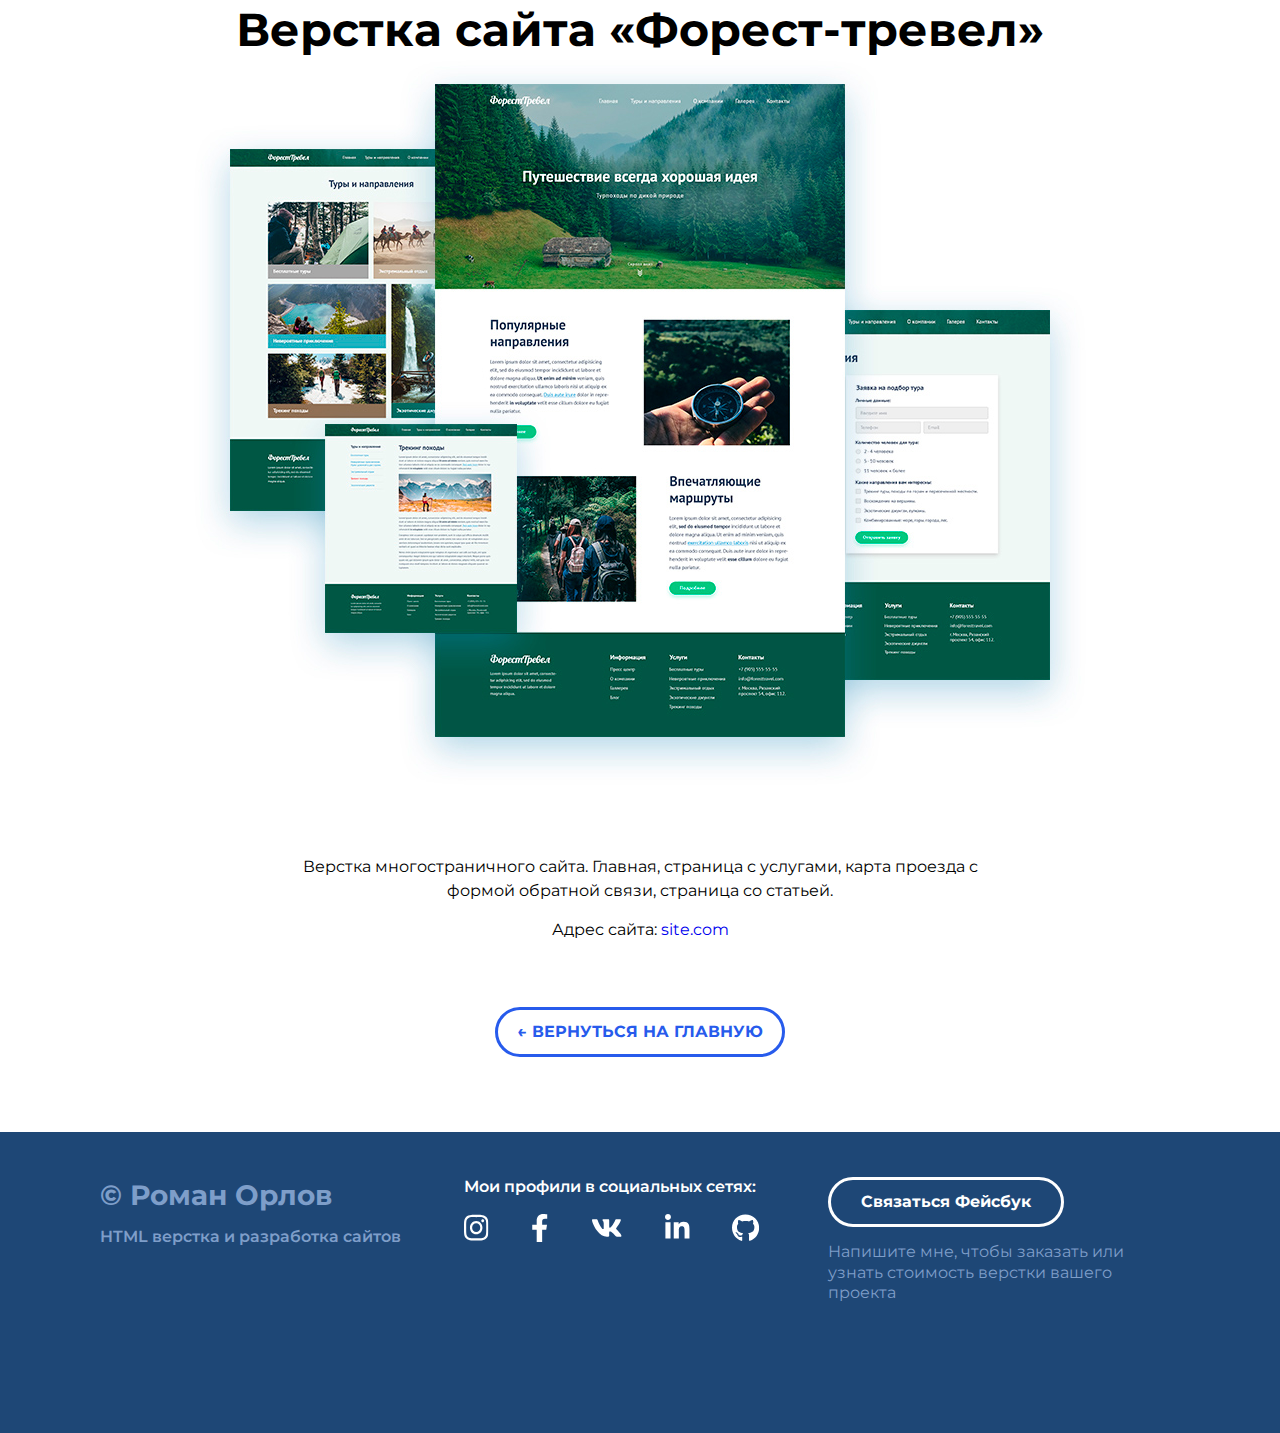
<file: forest_travel.html>
﻿<!DOCTYPE html>
<html lang="ru">

<head>
    <meta charset="UTF-8">
    <meta name="viewport" content="width=device-width, initial-scale=1.0">
    <title>Forest travel</title>
    <link href="https://fonts.googleapis.com/css2?family=Montserrat:wght@400;600;700&display=swap" rel="stylesheet">
    <link rel="stylesheet" href="css/nulling.css">
    <link rel="stylesheet" href="css/style.css">
    <link rel="stylesheet" href="css/media.css">
</head>

<body>

    <div class="project">
        <div class="wraper">

            <h1 class="project__header">Верстка сайта «Форест-тревел»</h1>
            <div class="project__img">
                <img src="img/header/forest_full.jpg" alt="Верстка сайта «Форест-тревел»">
            </div>

            <div class="project__description">
                <p>Верстка многостраничного сайта. Главная, страница с услугами, карта проезда с формой обратной связи,
                    страница со статьей.</p>
                <p>Адрес сайта: <a href="#">site.com</a></p>
            </div>
            <div><a class="project__button__home" href="index.html">← ВЕРНУТЬСЯ НА ГЛАВНУЮ</a></div>
        </div>
    </div>

    <footer class="footer">
        <div class="wraper">

            <div class="footer__row">

                <div class="footer__copyright footer__col">
                    <div class="footer__copyright_name">© Роман Орлов</div>
                    <p>HTML верстка и разработка сайтов</p>
                </div>

                <div class="footer__icon footer__col">
                    <p>Мои профили в социальных сетях:</p>

                    <div class="footer__icon_row">
                        <a href="#">
                            <img src="img/social/instagram.svg" alt="Instagram">
                        </a>
                        <a href="#">
                            <img src="img/social/facebook.svg" alt="Facebook">
                        </a>
                        <a href="#">
                            <img src="img/social/vk.svg" alt="Vk">
                        </a>
                        <a href="#">
                            <img src="img/social/linkedin.svg" alt="Linkedin">
                        </a>
                        <a href="#">
                            <img src="img/social/github.svg" alt="Github">
                        </a>
                    </div>

                </div>

                <div class="footer__contacts footer__col">
                    <div class="footer__button">Связаться Фейсбук</div>
                    <p>Напишите мне, чтобы заказать или узнать стоимость верстки вашего проекта</p>
                </div>

            </div>
        </div>
    </footer>

</body>

</html>
</file>
<file: css/nulling.css>
* {
    padding: 0;
    margin: 0;
    border: 0;
}

*, *:before, *:after {
    -moz-box-sizing: border-box;
    -webkit-box-sizing: border-box;
    box-sizing: border-box;
}

:focus, :active {
    outline: none;
}

a:focus, a:active {
    outline: none;
}

nav, footer, header, aside {
    display: block;
}

html, body {
    height: 100%;
    width: 100%;
    font-size: 100%;
    line-height: 1;
    font-size: 14px;
    -ms-text-size-adjust: 100%;
    -moz-text-size-adjust: 100%;
    -webkit-text-size-adjust: 100%;
}

input, button, textarea {
    font-family: inherit;
}

input::-ms-clear {
    display: none;
}

button {
    cursor: pointer;
}

button::-moz-focus-inner {
    padding: 0;
    border: 0;
}

a, a:visited {
    text-decoration: none;
}

a:hover {
    text-decoration: none;
}

ul li {
    list-style: none;
}

img {
    vertical-align: top;
}

h1, h2, h3, h4, h5, h6 {
    font-size: inherit;
    font-weight: inherit;
}

/*---------------------*/
</file>
<file: css/style.css>
html {
    scroll-behavior: smooth;
}

body {
    font-family: 'Montserrat', sans-serif;
    color: #000000;
}

img {
    max-width: 100%;
}

.wraper {
    max-width: 1110px;
    margin: 0 auto;
    padding: 0px 15px 0px 15px;
}

.none {
    display: none !important;
}

/* Header */

.header {
    position: relative;
    /* background: url(../img/header/bg_header.jpg) center / cover no-repeat; */
    background-position: center;
    background-size: cover;
    width: 100%;
    height: 100vh;
    display: flex;
    flex-direction: column;
    /* по какой оси будем отображать (горизонт=row) или (вертикаль=column) */
    justify-content: center;
    align-items: center;
}

.header__title {
    font-weight: 700;
    font-size: 56px;
    line-height: 1.3;
    /* identical to box height, or 73px */
    text-align: center;
    color: #FFFFFF;
    margin-bottom: 25px;
}

.header__subtitle {
    font-weight: 700;
    font-size: 16px;
    line-height: 1.5;
    /* or 24px */
    text-align: center;
    letter-spacing: 0.2em;
    text-transform: uppercase;
    color: #FFFFFF;
}

.header__arrow {
    position: absolute;
    width: 48px;
    height: 48px;
    bottom: 0;
    transition: transform 0.2s ease-in;
    /* transform: translate(-50%, 0); */
}

.header__arrow:hover {
    transform: translateY(2px);
}

/* Portfolio */

.portfolio {
    flex-grow: 1;
}

.portfolio__title {
    font-size: 46px;
    font-weight: 900;
    line-height: 1.3;
    text-align: center;
    margin: 70px 0px 70px 0px;
}

.portfolio__cards_wrap {
    display: flex;
    flex-direction: row;
    flex-wrap: wrap;
    justify-content: space-between;
}

.portfolio__card {
    /* max-width: 540px; */
    max-width: calc(50% - 15px);
    box-shadow: 0 10px 40px 0 rgba(126, 155, 189, 0.35);
    background-color: #ffffff;
    margin-bottom: 30px;
    transition: transform 0.3s ease-in;
}

.portfolio__card:hover {
    transform: translateY(-15px);
}

.portfolio__card_link {
    display: block;
    color: black;
    padding: 20px;
    transition: transform 0.2s ease-in;
}

.portfolio__card_link:hover {
    color: rgb(104, 104, 248);
}

.portfolio__card:last-child, .portfolio__card:nth-last-child(2) {
    margin-bottom: 0px;
}

.portfolio__img {
    max-width: 500px;
    object-fit: contain;
    margin-bottom: 20px;
}

.portfolio__card h3 {
    font-size: 24px;
    font-weight: 600;
    line-height: 1.3;
    margin-bottom: 13px;
}

.portfolio__card p {
    font-size: 16px;
    line-height: 1.3;
}

/* Footer */

.footer {
    background: #1e4776;
    color: #ffffff;
    padding: 45px 0px 129px 0px;
}

.footer__row {
    display: flex;
    flex-direction: row;
    justify-content: space-between;
}

.footer__col {
    max-width: 350px;
    flex-grow: 1;
}

.footer__copyright_name {
    font-size: 28px;
    font-weight: 700;
    line-height: 1.3;
    color: #7e9ec9;
    margin-bottom: 14px;
}

.footer__copyright p {
    font-size: 16px;
    font-weight: 600;
    line-height: 1.3;
    color: #7e9ec9;
    margin-bottom: 14px;
}

.footer__icon p {
    font-size: 16px;
    font-weight: 600;
    line-height: 1.3;
    margin-bottom: 15px;
}

.footer__icon_row {
    display: flex;
    align-items: center;
}

.footer__icon_row>*+* {
    margin-left: 42px;
}

.footer__contacts {
    max-width: 352px;
}

.footer__button {
    display: inline-block;
    height: 50px;
    font-size: 16px;
    font-weight: 700;
    line-height: 44px;
    border-radius: 50px;
    border: solid 3px #ffffff;
    padding: 0px 30px;
    transition: all 0.2s ease-in;
}

.footer__button:hover {
    background-color: #fff;
    color: #1e4776;
}

.footer__contacts p {
    font-size: 16px;
    line-height: 1.3;
    color: #7e9ec9;
    margin-top: 15px;
}

/* Project */

.project {
    text-align: center;
    margin-bottom: 60px;
}

.project__header {
    font-size: 46px;
    font-weight: 700;
    line-height: 1.3;
}

.project__img {
    margin-bottom: 70px;
}

.project__description {
    margin: 0 auto 50px;
    max-width: 730px;
}

.project__description p {
    margin-bottom: 15px;
    font-size: 16px;
    line-height: 1.5;
}

.project__button__home {
    display: inline-block;
    width: 290px;
    height: 50px;
    margin: 15px 0px;
    font-size: 16px;
    font-weight: 700;
    line-height: 44px;
    border-radius: 50px;
    border: solid 3px #275bec;
    color: #275bec;
    padding: 0px 15px;
    transition: all 0.2s ease-in;
}

.project__button__home:hover {
    background-color: #275bec;
    color: #fff;
}
</file>
<file: css/media.css>
/* Медиа запрос для экранов меньше 1140px */

@media (max-width: 1110px) {
    .portfolio__card {
        max-width: calc(50% - 15px);
    }
}

/* Медиа запрос для экранов меньше 1140px */
@media (max-width: 1024px) {
    /* Footer */
    .footer {
        padding: 40px 0px 60px 0px;
    }
    .footer__row {
        flex-direction: column-reverse;
        align-items: center;
        text-align: center;
    }
    .footer__contacts {
        max-width: 290px;
        margin-bottom: 50px;
    }
    .footer__button {
        width: 272px;
    }
    .footer__contacts p {
        font-size: 14px;
    }
    .footer__icon {
        margin-bottom: 52px;
    }
    .footer__icon p {
        font-size: 14px;
        margin-bottom: 18px;
    }
    .footer__icon_row>*+* {
        margin-left: 33px;
    }
    .footer__copyright_name {
        font-size: 20px;
        margin-bottom: 4px;
    }
    .footer__copyright p {
        font-size: 15px;
        margin-bottom: 10px;
    }
}

/* Медиа запрос для экранов меньше 760px */

@media (max-width: 760px) {
    /* Header */
    .header__title {
        font-size: 32px;
    }
    .header__subtitle {
        font-size: 14px;
    }
    /* Portfolio */
    .portfolio__title {
        font-size: 32px;
        margin: 40px 0px 30px 0px;
    }
    .portfolio__card {
        max-width: 540px;
    }
    .portfolio__cards_wrap {
        justify-content: center;
    }
    .portfolio__card_link {
        padding: 15px;
    }
    .portfolio__card:nth-last-child(2) {
        margin-bottom: 30px;
    }
    .portfolio__img {
        margin-bottom: 15px;
    }
    /* Footer */
    .footer {
        padding: 40px 0px 60px 0px;
    }
    .footer__row {
        flex-direction: column-reverse;
        align-items: center;
        text-align: center;
    }
    .footer__contacts {
        max-width: 290px;
        margin-bottom: 50px;
    }
    .footer__button {
        width: 272px;
    }
    .footer__contacts p {
        font-size: 14px;
    }
    .footer__icon {
        margin-bottom: 52px;
    }
    .footer__icon p {
        font-size: 14px;
        margin-bottom: 18px;
    }
    .footer__icon_row>*+* {
        margin-left: 33px;
    }
    .footer__copyright_name {
        font-size: 20px;
        margin-bottom: 4px;
    }
    .footer__copyright p {
        font-size: 15px;
        margin-bottom: 10px;
    }

    .project__header {
        font-size: 28px;
        margin: 40px 0px 30px 0px;
    }
    .project__img {
        margin-bottom: 20px;
    }
}

/* Медиа запрос для экранов меньше 320px */

@media (max-width: 320px) {}
</file>
